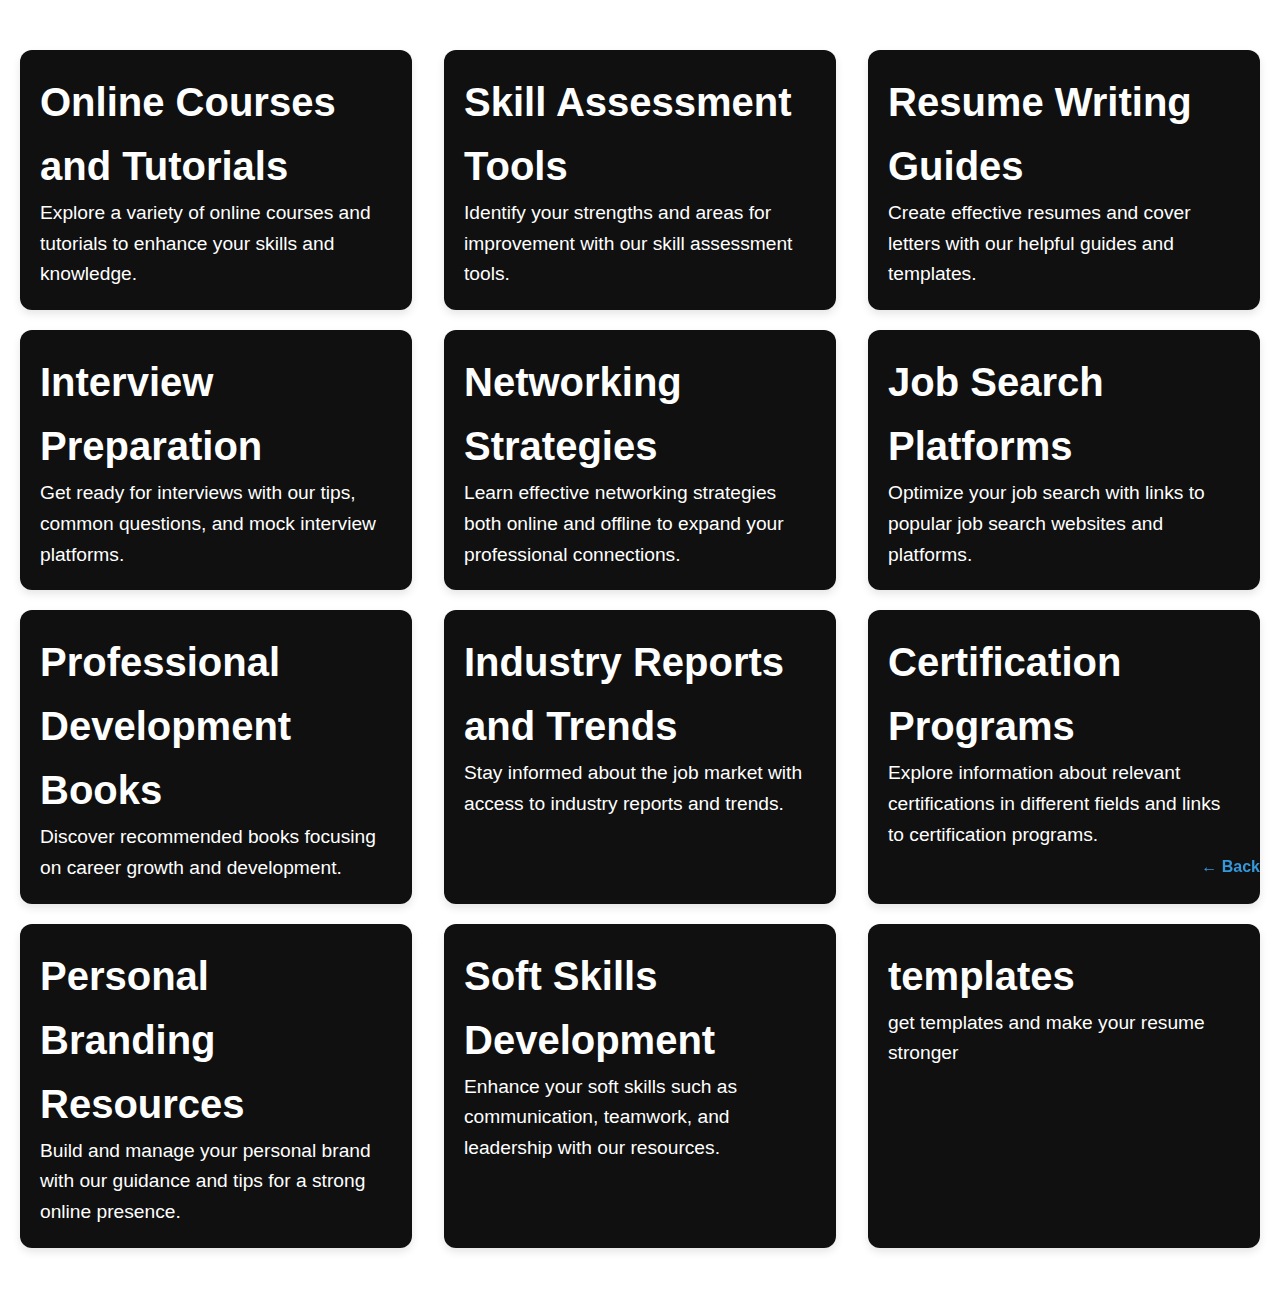
<file: careerDevelopment.html>
<!DOCTYPE html>
<html lang="en">
  <head>
    <meta charset="UTF-8" />
    <meta name="viewport" content="width=device-width, initial-scale=1.0" />
    <link rel="stylesheet" href="style.css" />
    <title>Career Development Resources</title>
  </head>

  <body>
    <!-- Career Development Section -->
    <section class="career-development-section">
      <!-- Online Courses and Tutorials -->
      <div class="resource-box">
        <h2>Online Courses and Tutorials</h2>
        <p>
          Explore a variety of online courses and tutorials to enhance your
          skills and knowledge.
        </p>
      </div>

      <!-- Skill Assessment Tools -->
      <div class="resource-box">
        <h2>Skill Assessment Tools</h2>
        <p>
          Identify your strengths and areas for improvement with our skill
          assessment tools.
        </p>
      </div>

      <!-- Resume Writing Guides -->
      <div class="resource-box">
        <h2>Resume Writing Guides</h2>
        <p>
          Create effective resumes and cover letters with our helpful guides and
          templates.
        </p>
      </div>

      <!-- Interview Preparation -->
      <div class="resource-box">
        <h2>Interview Preparation</h2>
        <p>
          Get ready for interviews with our tips, common questions, and mock
          interview platforms.
        </p>
      </div>

      <!-- Networking Strategies -->
      <div class="resource-box">
        <h2>Networking Strategies</h2>
        <p>
          Learn effective networking strategies both online and offline to
          expand your professional connections.
        </p>
      </div>

      <!-- Job Search Platforms -->
      <div class="resource-box">
        <h2>Job Search Platforms</h2>
        <p>
          Optimize your job search with links to popular job search websites and
          platforms.
        </p>
      </div>

      <!-- Professional Development Books -->
      <div class="resource-box">
        <h2>Professional Development Books</h2>
        <p>
          Discover recommended books focusing on career growth and development.
        </p>
      </div>

      <!-- Industry Reports and Trends -->
      <div class="resource-box">
        <h2>Industry Reports and Trends</h2>
        <p>
          Stay informed about the job market with access to industry reports and
          trends.
        </p>
      </div>

      <!-- Certification Programs -->
      <div class="resource-box">
        <h2>Certification Programs</h2>
        <p>
          Explore information about relevant certifications in different fields
          and links to certification programs.
        </p>
      </div>

      <!-- Personal Branding Resources -->
      <div class="resource-box">
        <h2>Personal Branding Resources</h2>
        <p>
          Build and manage your personal brand with our guidance and tips for a
          strong online presence.
        </p>
      </div>

      <!-- Soft Skills Development -->
      <div class="resource-box">
        <h2>Soft Skills Development</h2>
        <p>
          Enhance your soft skills such as communication, teamwork, and
          leadership with our resources.
        </p>
      </div>
      <div class="resource-box">
        <h2>templates</h2>
        <p>get templates and make your resume stronger</p>
      </div>

      <!-- Explore Back Button -->
      <div class="explore-back-buttons">
        <a href="index.html" class="back-button">&larr; Back</a>
      </div>
    </section>

    <!-- Add your additional sections and content here -->
  </body>
</html>
</file>
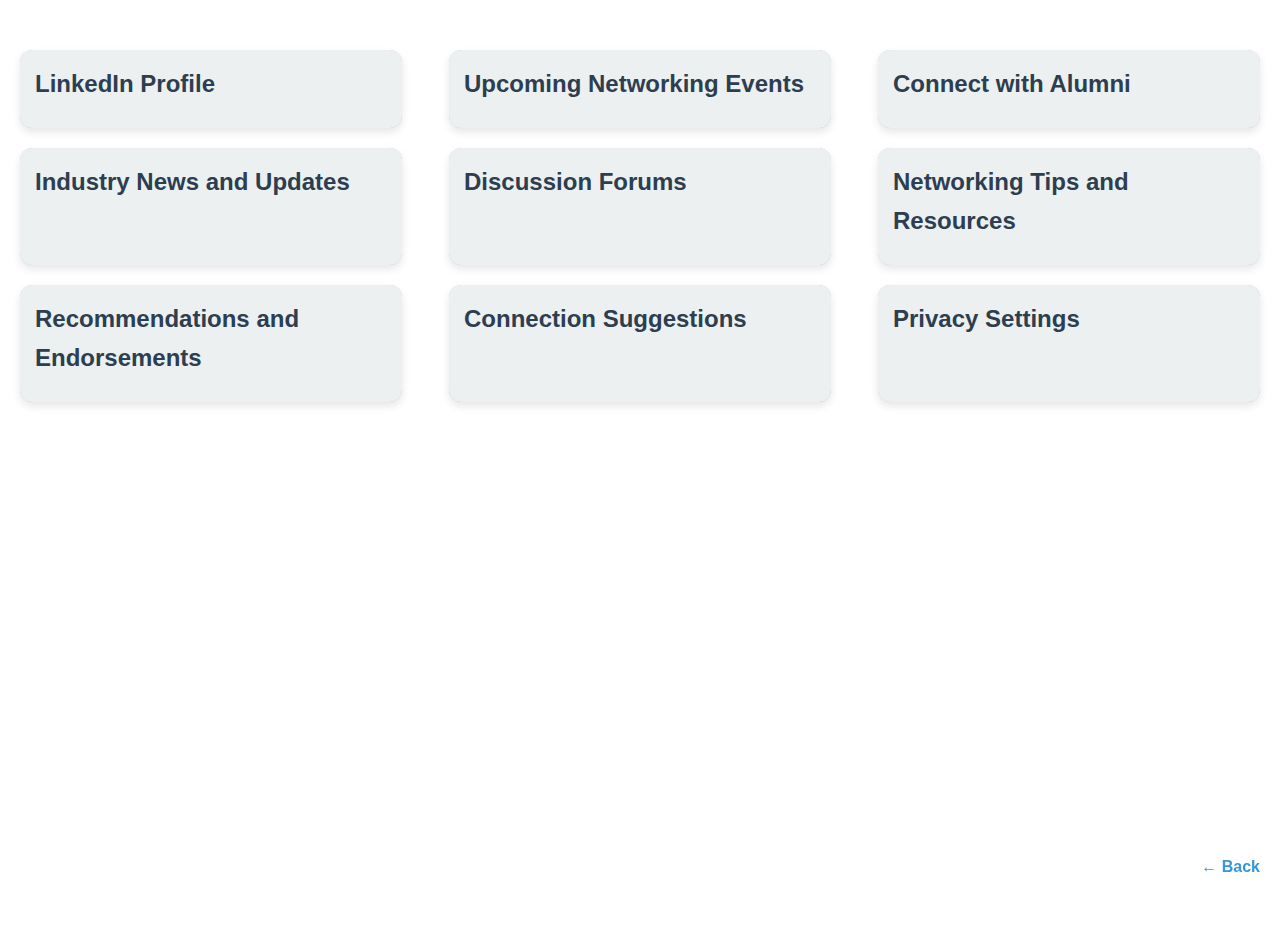
<file: networkingService.html>
<!DOCTYPE html>
<html lang="en">
  <head>
    <meta charset="UTF-8" />
    <meta name="viewport" content="width=device-width, initial-scale=1.0" />
    <link rel="stylesheet" href="style.css" />
    <title>Networking Service</title>
  </head>

  <body>
    <!-- Card Section -->
    <section class="card-section">
      <!-- Networking Goals Card -->

      <!-- LinkedIn Card -->
      <div class="card linkedin-card">
        <h2>LinkedIn Profile</h2>
        <!-- Embed LinkedIn profile or link to the profile -->
        <!-- Example: <iframe src="https://www.linkedin.com/in/johndoe" width="100%" height="400px" frameborder="0"></iframe> -->
      </div>

      <!-- Upcoming Events Card -->
      <div class="card events-card">
        <h2>Upcoming Networking Events</h2>
        <!-- Display a list of upcoming events with details -->
        <!-- Example: Event name, date, time, and brief description -->
      </div>

      <!-- Alumni Connections Card -->
      <div class="card alumni-card">
        <h2>Connect with Alumni</h2>
        <!-- Showcase alumni profiles with success stories -->
        <!-- Example: Alumni name, profession, success story -->
      </div>

      <!-- Industry News Card -->
      <div class="card news-card">
        <h2>Industry News and Updates</h2>
        <!-- Display a feed or links to industry-related news -->
        <!-- Example: News headlines, article links, etc. -->
      </div>

      <!-- Discussion Forums Card -->
      <div class="card forums-card">
        <h2>Discussion Forums</h2>
        <!-- Implement discussion forums for users to engage -->
        <!-- Example: Forum topics, discussion threads, etc. -->
      </div>

      <!-- Networking Tips Card -->
      <div class="card tips-card">
        <h2>Networking Tips and Resources</h2>
        <!-- Provide tips on effective networking and links to resources -->
        <!-- Example: Articles, videos, webinars, etc. -->
      </div>

      <!-- Recommendations Card -->
      <div class="card recommendations-card">
        <h2>Recommendations and Endorsements</h2>
        <!-- Allow users to give and receive recommendations -->
        <!-- Example: Recommendation forms, endorsement system -->
      </div>

      <!-- Connection Suggestions Card -->
      <div class="card suggestions-card">
        <h2>Connection Suggestions</h2>
        <!-- Offer suggestions for potential connections based on skills, interests, etc. -->
        <!-- Example: Recommended connections with brief profiles -->
      </div>

      <!-- Privacy Settings Card -->
      <div class="card privacy-card">
        <h2>Privacy Settings</h2>
        <!-- Allow users to customize their privacy settings for networking activities -->
        <!-- Example: Privacy options, visibility settings -->
      </div>
    </section>

    <!-- Back Button -->
    <a href="index.html" class="back-button" onclick="goBack()">&larr; Back</a>

    <!-- Add your additional sections and content here -->

    <script>
      function goBack() {
        window.history.back();
      }
    </script>
  </body>
</html>
</file>
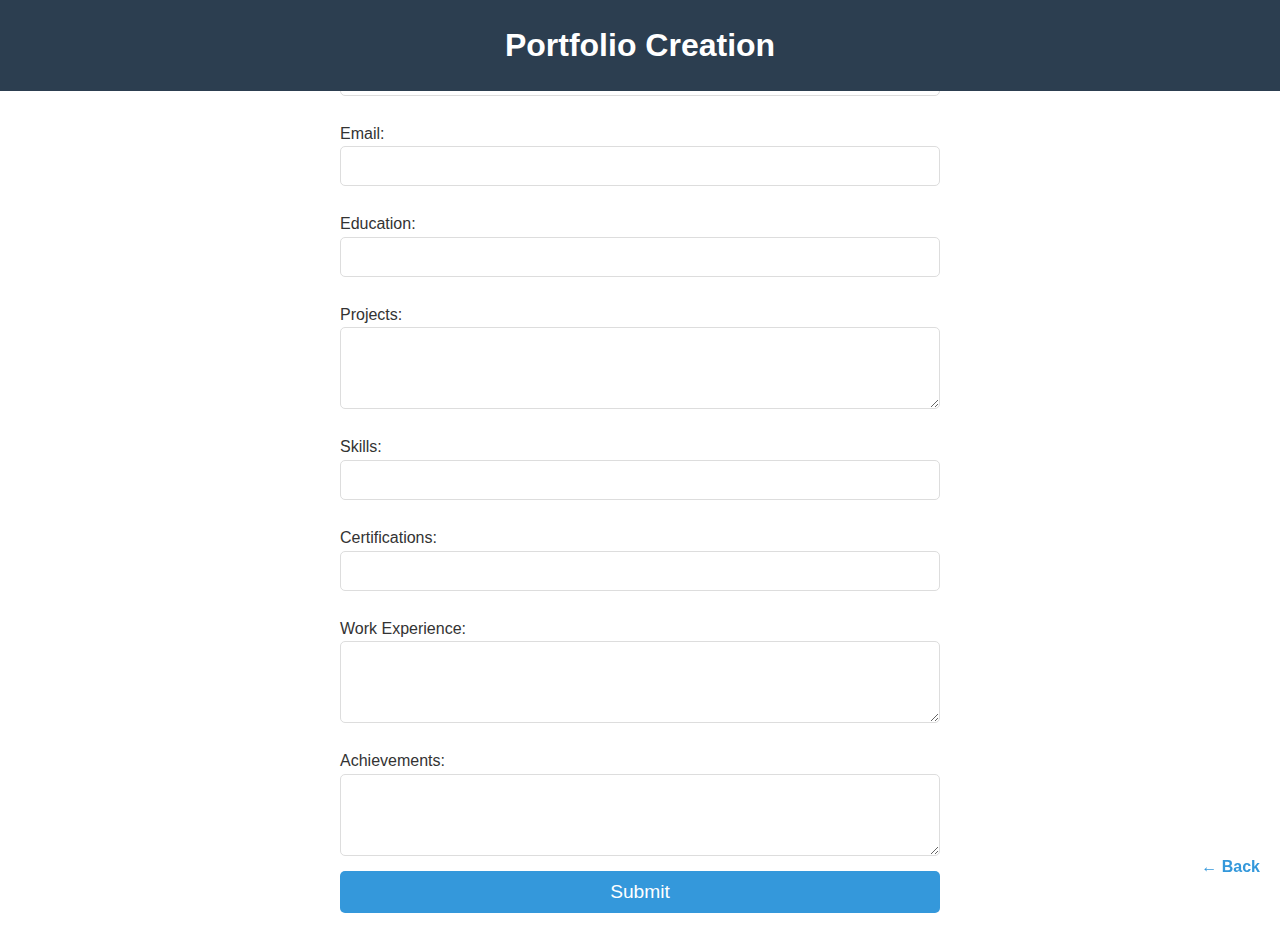
<file: portfolioCreation.html>
<!DOCTYPE html>
<html lang="en">
  <head>
    <meta charset="UTF-8" />
    <meta name="viewport" content="width=device-width, initial-scale=1.0" />
    <link rel="stylesheet" href="style.css" />
    <title>Portfolio Creation</title>
  </head>

  <body>
    <!-- Header Section -->
    <header>
      <h1>Portfolio Creation</h1>
    </header>

    <!-- Form Section -->
    <section id="portfolio-form">
      <form action="#" method="post">
        <label for="fullName">Full Name:</label>
        <input type="text" id="fullName" name="fullName" required />

        <label for="email">Email:</label>
        <input type="email" id="email" name="email" required />

        <label for="education">Education:</label>
        <input type="text" id="education" name="education" required />

        <label for="projects">Projects:</label>
        <textarea id="projects" name="projects" rows="4" required></textarea>

        <label for="skills">Skills:</label>
        <input type="text" id="skills" name="skills" required />

        <label for="certifications">Certifications:</label>
        <input type="text" id="certifications" name="certifications" required />

        <!-- Additional Fields (Add more as needed) -->
        <label for="experience">Work Experience:</label>
        <textarea id="experience" name="experience" rows="4"></textarea>

        <label for="achievements">Achievements:</label>
        <textarea id="achievements" name="achievements" rows="4"></textarea>

        <!-- Submit Button -->
        <button type="submit" class="submit-button">Submit</button>
      </form>
    </section>

    <!-- Back Button -->
    <a href="index.html" class="back-button">&larr; Back</a>

    <!-- Add your additional sections and content here -->
  </body>
</html>
</file>
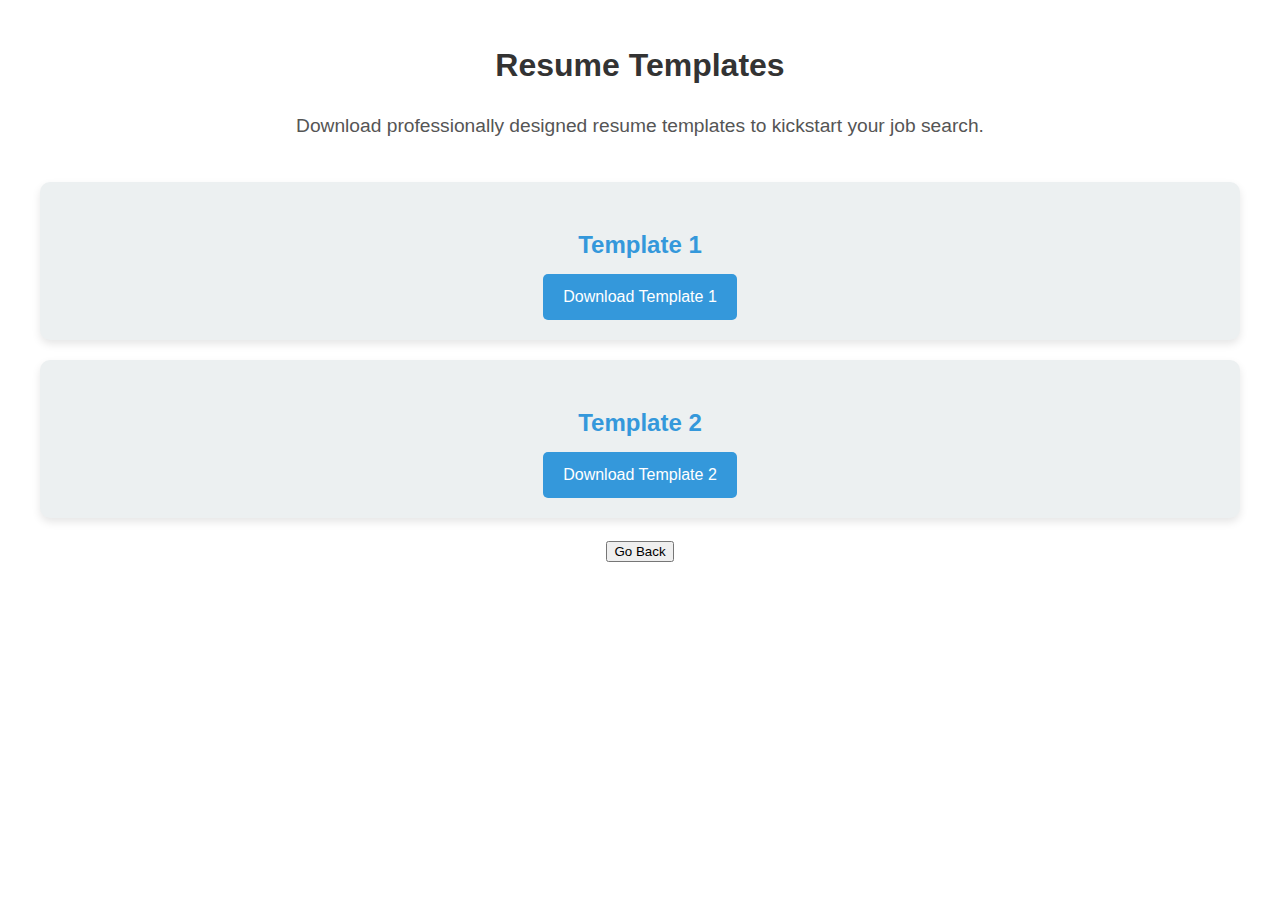
<file: resume-templates.html>
<!DOCTYPE html>
<html lang="en">
  <head>
    <meta charset="UTF-8" />
    <meta name="viewport" content="width=device-width, initial-scale=1.0" />
    <link rel="stylesheet" href="style.css" />
    <title>Resume Templates</title>
  </head>

  <body>
    <!-- Navbar Section -->

    <!-- Resume Templates Section -->
    <section class="resume-templates" id="resume-templates">
      <h2>Resume Templates</h2>
      <p>
        Download professionally designed resume templates to kickstart your job
        search.
      </p>

      <div class="template">
        <h3>Template 1</h3>
        <a href="path/to/template1.docx" download>Download Template 1</a>
      </div>

      <div class="template">
        <h3>Template 2</h3>
        <a href="path/to/template2.docx" download>Download Template 2</a>
      </div>
 <!-- Back Button -->
 <button onclick="goBack()">Go Back</button>
</section>

<!-- Include the JavaScript file -->
<script src="script.js"></script>

<script>
    function goBack() {
        window.location.href = 'secondindex.html'; // Navigate to secondindex.html
    }
</script>
      <!-- Add more templates as needed -->
    </section>

    <!-- Include the JavaScript file -->
    
  </body>
</html>
</file>
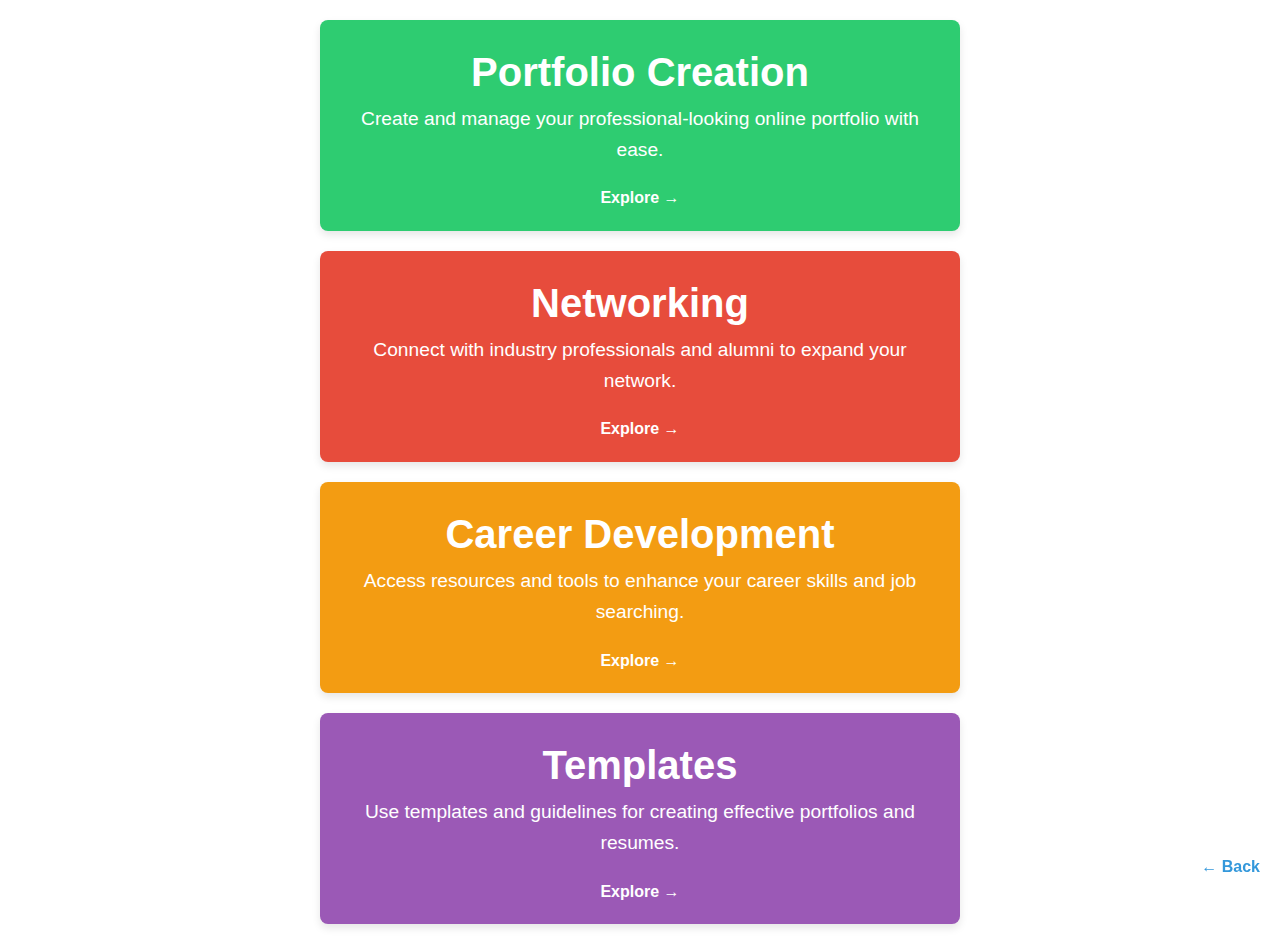
<file: secondindex.html>
<!DOCTYPE html>
<html lang="en">
  <head>
    <meta charset="UTF-8" />
    <meta name="viewport" content="width=device-width, initial-scale=1.0" />
    <link rel="stylesheet" href="style.css" />
    <title>Your Stylish Page - Second Page</title>
  </head>

  <body>
    <!-- Container for Four Boxes -->
    <div class="box-container">
      <!-- Box 1: Portfolio Creation -->
      <div class="box portfolio">
        <h2>Portfolio Creation</h2>
        <p>
          Create and manage your professional-looking online portfolio with
          ease.
        </p>
        <a href="portfolioCreation.html" class="arrow-link">Explore &rarr;</a>
      </div>

      <!-- Box 2: Networking -->
      <div class="box networking">
        <h2>Networking</h2>
        <p>
          Connect with industry professionals and alumni to expand your network.
        </p>
        <a href="networkingService.html" class="arrow-link">Explore &rarr;</a>
      </div>

      <!-- Box 3: Career Development Resources -->
      <div class="box career-development">
        <h2>Career Development</h2>
        <p>
          Access resources and tools to enhance your career skills and job
          searching.
        </p>
        <a href="careerDevelopment.html" class="arrow-link">Explore &rarr;</a>
      </div>

      <!-- Box 4: Templates -->
      <div class="box templates">
        <h2>Templates</h2>
        <p>
          Use templates and guidelines for creating effective portfolios and
          resumes.
        </p>
        <a href="resume-templates.html" class="arrow-link">Explore &rarr;</a>
      </div>

      <!-- Back Button -->
      <a href="index.html" class="back-button">&larr; Back</a>
    </div>

    <!-- Add your additional sections and content here -->
  </body>
</html>
</file>
<file: style.css>
/* Resume Templates Section Styles */
.resume-templates {
    padding: 40px;
    text-align: center;
}

.resume-templates h2 {
    font-size: 2em;
    margin-bottom: 20px;
    color: #333;
}

.resume-templates p {
    font-size: 1.2em;
    margin-bottom: 40px;
    color: #555;
}

.template {
    background-color: #ecf0f1;
    padding: 20px;
    margin-bottom: 20px;
    border-radius: 10px;
    box-shadow: 0 4px 8px rgba(0, 0, 0, 0.1);
}

.template h3 {
    font-size: 1.5em;
    margin-bottom: 10px;
    color: #3498db;
}

.template a {
    display: inline-block;
    padding: 10px 20px;
    background-color: #3498db;
    color: #fff;
    text-decoration: none;
    border-radius: 5px;
    transition: background-color 0.3s;
}

.template a:hover {
    background-color: #2980b9;
}

/* Join Community Section Styles */
.join-community {
    background-color: #080707;
    color: #ecf0f1;
    padding: 40px;
    text-align: center;
}

.join-community-content {
    max-width: 800px;
    margin: 0 auto;
}

.join-community h2 {
    font-size: 2em;
    margin-bottom: 20px;
}

.join-community p {
    font-size: 1.2em;
    margin-bottom: 30px;
}

.join-button {
    background-color: #ecf0f1;
    color: #3498db;
    padding: 10px 20px;
    font-size: 1em;
    border: none;
    border-radius: 5px;
    cursor: pointer;
    transition: background-color 0.3s, color 0.3s;
}

.join-button:hover {
    background-color: #2980b9;
    color: #ecf0f1;
}
/* Add your existing styles here */
/* Reset some default styles */
/* Reset some default styles */
body, h1, h2, p {
    margin: 0;
    padding: 0;
}

/* Navbar Styles */
/* Navbar Styles */
/* Navbar Styles */
.navbar {
    position: fixed;
    top: 0;
    left: 0;
    width: 100%;
    display: flex;
    justify-content: space-between;
    align-items: center;
    padding: 20px;
    background-color: #2c3e50;
    z-index: 1000; /* Set a higher z-index to ensure it appears above other elements */
    transition: top 0.3s;
}

.navbar a {
    color: #ecf0f1;
    text-decoration: none;
    font-size: 16px; /* Adjust the font size as needed */
    margin-right: 15px;
    transition: color 0.3s;
    white-space: nowrap; /* Prevent line breaks in the text */
}

.navbar a:hover {
    color: #3498db;
}



/* Header Styles */
/* Header Styles */
.header {
    position: fixed;
    top: 0;
    left: 0;
    width: 100%;
    background: url('your-header-image.jpg') center/cover;
    height: 400px;
    display: flex;
    flex-direction: column;
    align-items: center;
    justify-content: center;
    color: #ecf0f1;
    text-align: center;
}

.header h1 {
    font-size: 3em;
    margin-bottom: 10px;
}

.header p {
    font-size: 1.2em;
    margin-bottom: 20px;
}


/* Add your additional styles as needed */

/* Add your additional styles as needed */

/* Header Styles */

/* Join Community Section Styles */
.join-community {
    background-color: #3498db;
    color: #ecf0f1;
    padding: 40px;
    text-align: center;
}

.join-community-content {
    max-width: 800px;
    margin: 0 auto;
}

.join-community h2 {
    font-size: 2em;
    margin-bottom: 20px;
}

.join-community p {
    font-size: 1.2em;
    margin-bottom: 30px;
}

.join-button {
    background-color: #ecf0f1;
    color: #3498db;
    padding: 10px 20px;
    font-size: 1em;
    border: none;
    border-radius: 5px;
    cursor: pointer;
    transition: background-color 0.3s, color 0.3s;
}

.join-button:hover {
    background-color: #2980b9;
    color: #ecf0f1;
}

/* Frequently Asked Questions Section Styles */
.faq-section {
    /* Add your FAQ section styles here */
}


/* Header Styles */
.header {
    background: url('your-header-image.jpg') center/cover; /* Replace 'your-header-image.jpg' with your image */
    height: 400px;
    display: flex;
    flex-direction: column;
    align-items: center;
    justify-content: center;
    color: #ecf0f1;
    text-align: center;
}

.header h1 {
    font-size: 3em;
    margin-bottom: 10px;
}

.header p {
    font-size: 1.2em;
    margin-bottom: 20px;
}

/* Add more styles as needed */


body, html {
    margin: 0;
    padding: 0;
    height: 100%;
}

/* Hero Section Styles */
.hero {
    
    top: 0;
    left: 0;
    width: 100%;
    background: url('your-hero-image.jpg') center/cover;
    height: 500px;
    display: flex;
    flex-direction: column;
    align-items: center;
    justify-content: center;
    color: #ecf0f1;
    text-align: center;
}

.hero-content {
    padding: 50px;
}

.hero h1 {
    font-size: 3em;
    margin-bottom: 10px;
}

.hero p {
    font-size: 1.2em;
    margin-bottom: 20px;
}

.hero-button {
    display: inline-block;
    padding: 15px 30px;
    background-color: #3498db;
    color: #fff;
    text-decoration: none;
    border-radius: 5px;
    font-size: 1.2em;
    transition: background-color 0.3s;
}

.hero-button:hover {
    background-color: #2980b9;
}

/* Rest of your existing styles */


body {
    font-family: 'Arial', sans-serif;
    line-height: 1.6;
    margin: 0;
    padding: 0;
}

.container {
    max-width: 1200px;
    margin: 0 auto;
    padding: 0 20px;
}

header {
    background-color: #333;
    color: #fff;
    padding: 1rem 0;
}

nav {
    display: flex;
    justify-content: space-between;
    align-items: center;
}

.logo {
    font-size: 1.5em;
    font-weight: bold;
}

ul {
    list-style: none;
    display: flex;
}

li {
    margin: 0 15px;
}

a {
    text-decoration: none;
    color: #fff;
}

/* Apply different background colors to each section */
#home {
    background-color: #3498db;
    color: #fff;
    text-align: center;
    padding: 150px 0;
}

#services {
    background-color:#88eb0e;
    color: #0b0b0b;
    padding: 80px 0;
}

#about {
    background-color: #e74c3c;
    color: #fff;
    padding: 80px 0;
}

#testimonials {
    background-color: #f39c12;
    color: #e02727;
    padding: 80px 0;
}

#contact {
    background-color: #9b59b6;
    color: #fff;
    padding: 80px 0;
}

/* Styles for common elements across sections */
.container {
    max-width: 1200px;
    margin: 0 auto;
    padding: 0 20px;
}

h2 {
    font-size: 2em;
    margin-bottom: 30px;
}

.service-card,
.testimonial {
    background-color: #fff;
    padding: 20px;
    margin-bottom: 20px;
    border-radius: 5px;
}

.service-card h3,
.testimonial p {
    margin-bottom: 10px;
}

footer {
    background-color: #333;
    color: #fff;
    padding: 20px 0;
    text-align: center;
}
/* Add this style to your existing CSS */
.service-card {
    cursor: pointer;
    position: relative;
}

.arrow {
    position: absolute;
    right: 20px;
    top: 50%;
    transform: translateY(-50%);
    font-size: 1.5em;
}

/* Add hover effect if desired */
.service-card:hover {
    background-color: #f0f0f0;
}
/* Add this style to your existing CSS */
.service-card {
    cursor: pointer;
    position: relative;
    background-color: #fff;
    border-radius: 8px;
    box-shadow: 0 4px 8px rgba(0, 0, 0, 0.1);
    transition: transform 0.3s, box-shadow 0.3s;
    margin-bottom: 20px;
    overflow: hidden;
}

.service-card:hover {
    transform: translateY(-5px);
    box-shadow: 0 8px 16px rgba(0, 0, 0, 0.2);
}

.service-card h3 {
    font-size: 1.5em;
    margin-bottom: 10px;
    color: #333;
}

.service-card p {
    font-size: 1.1em;
    color: #666;
}

.arrow {
    position: absolute;
    right: 20px;
    top: 50%;
    transform: translateY(-50%);
    font-size: 1.5em;
    color: #3498db;
    transition: color 0.3s;
}

.service-card:hover .arrow {
    color: #1f618d;
}
/* Updated Navbar Styles with Animations */
header {
    background-color: #000;
    color: #fff;
    padding: 1rem 0;
    position: fixed;
    width: 100%;
    z-index: 1000;
    transition: background-color 0.3s, box-shadow 0.3s;
}

.logo {
    color: #fff;
}

ul {
    color: #fff;
}

a {
    color: #fff;
}

header:hover {
    background-color: #333;
}

/* Animation on Navbar Hover */
header:hover {
    background-color: #2c3e50;
}

header:hover .logo {
    color: #e74c3c;
}

header:hover a {
    color: #e74c3c;
}

/* Add this animation to your existing CSS */
@keyframes bounce {
    0%, 20%, 50%, 80%, 100% {
        transform: translateY(0);
    }
    40% {
        transform: translateY(-10px);
    }
    60% {
        transform: translateY(-5px);
    }
}

/* Apply the animation to the arrow in service cards */
.arrow {
    position: absolute;
    right: 20px;
    top: 50%;
    transform: translateY(-50%);
    font-size: 1.5em;
    color: #3498db;
    transition: color 0.3s, transform 0.3s;
}

.service-card:hover .arrow {
    color: #1f618d;
    animation: bounce 1s infinite;
}
/* Add this style to your existing CSS */
header {
    background-color: #333;
    color: #fff;
    padding: 1rem 0;
    position: fixed;
    width: 100%;
    z-index: 1000;
    transition: background-color 0.3s, box-shadow 0.3s;
}

nav {
    display: flex;
    justify-content: space-between;
    align-items: center;
}

.logo {
    font-size: 1.8em; /* Increased font size */
    font-weight: bold;
    font-family: 'Arial', sans-serif; /* Example of using a custom font */
    letter-spacing: 2px; /* Adding letter spacing for style */
    transition: color 0.3s;
}

/* Rest of your existing styles */
/* Updated Hero Section Styles */
.hero {
    background: url('hero-background.jpg') center/cover no-repeat;
    color: #fff;
}

h1,
p,
.cta-button {
    color: #fff;
}

.cta-button {
    background-color: #000;
    color: #fff;
}

.cta-button:hover {
    background-color: #333;
}

/* Services Section Styles */
#services {
    background-color: #070606;
}

.service-card {
    background-color: #000;
    color: #fff;
}

.service-card:hover {
    background-color: #333;
}

.service-card h3 {
    color: #fff;
}

.service-card p {
    color: #ccc;
}

.arrow {
    color: #3498db;
}

.service-card:hover .arrow {
    color: #1f618d;
}

/* About Section Styles */
#about {
    background-color: #000;
    color: #fff;
}

h2,
p {
    color: #fff;
}

/* Additional Animations */
@keyframes bounce {
    0%, 20%, 50%, 80%, 100% {
        transform: translateY(0);
    }
    40% {
        transform: translateY(-10px);
    }
    60% {
        transform: translateY(-5px);
    }
}
/* About Section Styles */
#about {
    background-color: #000;
    color: #fff;
    padding: 120px 0;
    text-align: center; /* Center-align the text */
}

.about-content {
    max-width: 800px;
    margin: 0 auto;
    text-align: left; /* Align the text inside the container to the left */
}

.about-content p {
    opacity: 0;
    transform: translateY(20px);
    animation: fadeInUp 1s forwards;
}

@keyframes fadeInUp {
    to {
        opacity: 1;
        transform: translateY(0);
    }
}

h2 {
    font-size: 2.5em;
    margin-bottom: 30px;
    font-family: 'Montserrat', sans-serif;
    font-weight: bold;
}

p {
    font-size: 1.2em;
    line-height: 1.6;
    margin-bottom: 40px;
}
/* Testimonials Section Styles */
#testimonials {
    background-color: #e71a1a;
    padding: 120px 0;
    text-align: center;
}

.testimonial-slider {
    max-width: 800px;
    margin: 0 auto;
    position: relative;
    overflow: hidden;
}

.testimonial-card {
    background-color: #1b2ca9;
    box-shadow: 0 4px 8px rgba(0, 0, 0, 0.1);
    border-radius: 8px;
    padding: 20px;
    text-align: left;
    opacity: 0;
    transform: translateY(20px);
    animation: fadeInUp 1s forwards;
}

@keyframes fadeInUp {
    to {
        opacity: 1;
        transform: translateY(0);
    }
}

.testimonial-card p {
    font-size: 1.2em;
    line-height: 1.6;
    margin-bottom: 15px;
}

.testimonial-card img {
    border-radius: 50%;
    margin-right: 10px;
}

/* Testimonial Slider Animation */
.testimonial-slider {
    display: flex;
    overflow-x: scroll;
    scroll-snap-type: x mandatory;
    scrollbar-width: none;
    -ms-overflow-style: none;
}

.testimonial-slider::-webkit-scrollbar {
    display: none;
}

/* Rest of your existing styles */

/* Rest of your existing styles */
/* Questions Section Styles */

/* Questions Section Styles */
#questions {
    background-color: #181515;
    padding: 120px 0;
    text-align: center;
}

.question-container {
    max-width: 1200px;
    margin: 0 auto;
    display: flex;
    justify-content: space-between; /* Adjusted to create a gap between question boxes */
    gap: 20px; /* Added gap between question boxes */
}

.question-card {
    flex: 0 0 30%; /* Adjust the width as needed */
    background-color: #fff;
    box-shadow: 0 4px 8px rgba(0, 0, 0, 0.1);
    border-radius: 8px;
    padding: 20px;
    text-align: left;
    opacity: 0;
    transform: translateY(20px);
    animation: fadeInUp 1s forwards;
    transition: transform 0.3s;
}

.question-card:hover {
    transform: translateY(-5px);
}

@keyframes fadeInUp {
    to {
        opacity: 1;
        transform: translateY(0);
    }
}

.question-card h3 {
    font-size: 1.5em;
    margin-bottom: 15px;
    color: #333;
    font-family: 'Arial', sans-serif; /* Different font for questions */
}

.question-card p {
    font-size: 1.2em;
    line-height: 1.6;
    margin-bottom: 0;
    font-family: 'Times New Roman', serif;
    color: #1b2ca9; /* Different font for answers */
}

/* Rest of your existing styles */
/* Contact Section Styles */
/* Contact Section Styles */
#contact {
    background-color: #0d0c0c;
    padding: 120px 0;
    text-align: center;
}

.contact-content {
    max-width: 800px;
    margin: 0 auto;
}

h2 {
    font-size: 2.5em;
    margin-bottom: 20px;
    font-family: 'Montserrat', sans-serif;
    font-weight: bold;
}

p {
    font-size: 1.2em;
    line-height: 1.6;
    margin-bottom: 40px;
}

.contact-info {
    display: flex;
    justify-content: space-around;
    gap: 20px; /* Added gap between contact methods */
}

.contact-method {
    flex: 0 0 45%;
    background-color: #171515;
    border-radius: 8px;
    padding: 20px;
    margin-bottom: 20px;
    opacity: 0;
    transform: translateY(20px);
    animation: fadeInUp 1s forwards;
}

@keyframes fadeInUp {
    to {
        opacity: 1;
        transform: translateY(0);
    }
}

.contact-method img {
    width: 50px;
    height: 50px;
    margin-bottom: 10px;
}

.contact-method p {
    font-size: 1.1em;
    margin-bottom: 0;
    color: #3498db;
}

/* Rest of your existing styles */

/* Rest of your existing styles */
/* Reset some default styles */
body, h1, h2, p, ul, li {
    margin: 0;
    padding: 0;
}

body {
    font-family: 'Arial', sans-serif;
}

/* Container Styles */
.box-container {
    display: flex;
    flex-wrap: wrap;
    gap: 20px;
    padding: 20px;
    justify-content: center;
}

/* Box Styles */
.box {
    flex: 0 0 calc(50% - 20px);
    background-color: #3498db;
    color: #fff;
    padding: 20px;
    border-radius: 8px;
    text-align: center;
    box-shadow: 0 4px 8px rgba(0, 0, 0, 0.1);
    transition: transform 0.3s, box-shadow 0.3s;
    position: relative;
}

/* Box Hover Effect */
.box:hover {
    transform: translateY(-5px);
    box-shadow: 0 6px 12px rgba(0, 0, 0, 0.2);
}

/* Box Arrow Link Styles */
.arrow-link {
    display: block;
    margin-top: 20px;
    color: #fff;
    text-decoration: none;
    font-weight: bold;
    transition: color 0.3s;
    cursor: pointer;
}

.arrow-link:hover {
    color: #ecf0f1;
}


/* Portfolio Box Styles */
.portfolio {
    background-color: #2ecc71;
}

/* Networking Box Styles */
.networking {
    background-color: #e74c3c;
}

/* Career Development Box Styles */
.career-development {
    background-color: #f39c12;
}

/* Templates Box Styles */
.templates {
    background-color: #9b59b6;
}

/* Back Button Styles */
.back-button {
    position: fixed;
    bottom: 20px;
    right: 20px;
    display: block;
    color: #0a0b0b;
    text-decoration: none;
    font-weight: bold;
    transition: color 0.3s;
}

.back-button:hover {
    color: #2980b9;
}
/* Header Styles */
header {
    background-color: #2ecc71; /* Change color as needed */
    color: #fff;
    text-align: center;
    padding: 20px 0;
}

/* Form Section Styles */
#portfolio-form {
    max-width: 600px;
    margin: 0 auto;
    padding: 20px;
}

form {
    display: flex;
    flex-direction: column;
}

label {
    margin-top: 10px;
    color: #333; /* Change color as needed */
}

input,
textarea {
    margin-bottom: 15px;
    padding: 10px;
    border: 1px solid #ddd;
    border-radius: 5px;
    font-size: 1em;
}

/* Submit Button Styles */
.submit-button {
    background-color: #3498db; /* Change color as needed */
    color: #fff;
    padding: 10px 20px;
    border: none;
    border-radius: 5px;
    font-size: 1.2em;
    cursor: pointer;
    transition: background-color 0.3s;
}

.submit-button:hover {
    background-color: #2980b9; /* Change color as needed */
}

/* Back Button Styles */
.back-button {
    position: fixed;
    bottom: 20px;
    right: 20px;
    display: block;
    color: #3498db;
    text-decoration: none;
    font-weight: bold;
    transition: color 0.3s;
}

.back-button:hover {
    color: #2980b9;
}
/* Add your existing styles here */

/* Add your existing styles here */

/* Add your existing styles here */

/* Card Section Styles */
/* Add your existing styles here */

/* Card Section Styles */
.card-section {
    display: flex;
    flex-wrap: wrap;
    justify-content: space-between; /* Adjusted to space-between for better alignment */
    gap: 20px; /* Added a bit of gap between cards */
    padding: 20px; /* Added padding to the container for better spacing */
    margin: 30px auto; /* Center the container and provide top/bottom margin */
}

/* Card Styles */
.card {
    background-color: #ecf0f1;
    padding: 15px;
    border-radius: 12px;
    box-shadow: 0 4px 8px rgba(0, 0, 0, 0.1);
    width: calc(30% - 20px);
    transition: transform 0.3s ease-in-out, background-color 0.3s;
    overflow: hidden;
    position: relative;
}

.card:hover {
    transform: translateY(-5px);
    background-color: #d5e5f2; /* Lighter background on hover */
}

/* Curved Background Overlay */
.card::before {
    content: "";
    position: absolute;
    top: 0;
    left: 0;
    right: 0;
    bottom: 0;
    background: linear-gradient(135deg, #3498db, #8e44ad);
    border-radius: 12px;
    opacity: 0.7;
    z-index: -1;
}

/* Text Styles and Animations */
.card h2 {
    margin-bottom: 10px;
    font-size: 1.5em;
    color: #2c3e50;
    transition: color 0.3s;
}

.card p {
    color: #7f8c8d;
    font-size: 1em;
    transition: color 0.3s;
}

.card:hover h2,
.card:hover p {
    color: #fff; /* Text color on hover */
}

/* Back Button Styles */
.back-button {
    position: fixed;
    bottom: 20px;
    right: 20px;
    display: block;
    color: #3498db;
    text-decoration: none;
    font-weight: bold;
    transition: color 0.3s;
}

.back-button:hover {
    color: #2980b9;
}
/* Add your existing styles here */

/* Career Development Section Styles */
.career-development-section {
    display: flex;
    flex-wrap: wrap;
    justify-content: space-between;
    gap: 20px;
    padding: 20px;
    margin: 30px auto;
}

/* Resource Box Styles */
.resource-box {
    background-color: #101010;
    padding: 20px;
    border-radius: 12px;
    box-shadow: 0 4px 8px rgba(0, 0, 0, 0.1);
    width: calc(30% - 20px);
    transition: transform 0.3s ease-in-out, background-color 0.3s;
    overflow: hidden;
    position: relative;
}

.resource-box:hover {
    transform: translateY(-5px);
    background-color: #d5e5f2; /* Lighter background on hover */
}

/* Explore Back Button Styles */
.explore-back-buttons {
    width: 100%;
    text-align: center;
    margin-top: 20px;
}

.back-button {
    color: #3498db;
    text-decoration: none;
    font-weight: bold;
    transition: color 0.3s;
}

.back-button:hover {
    color: #2980b9;
}
</file>
